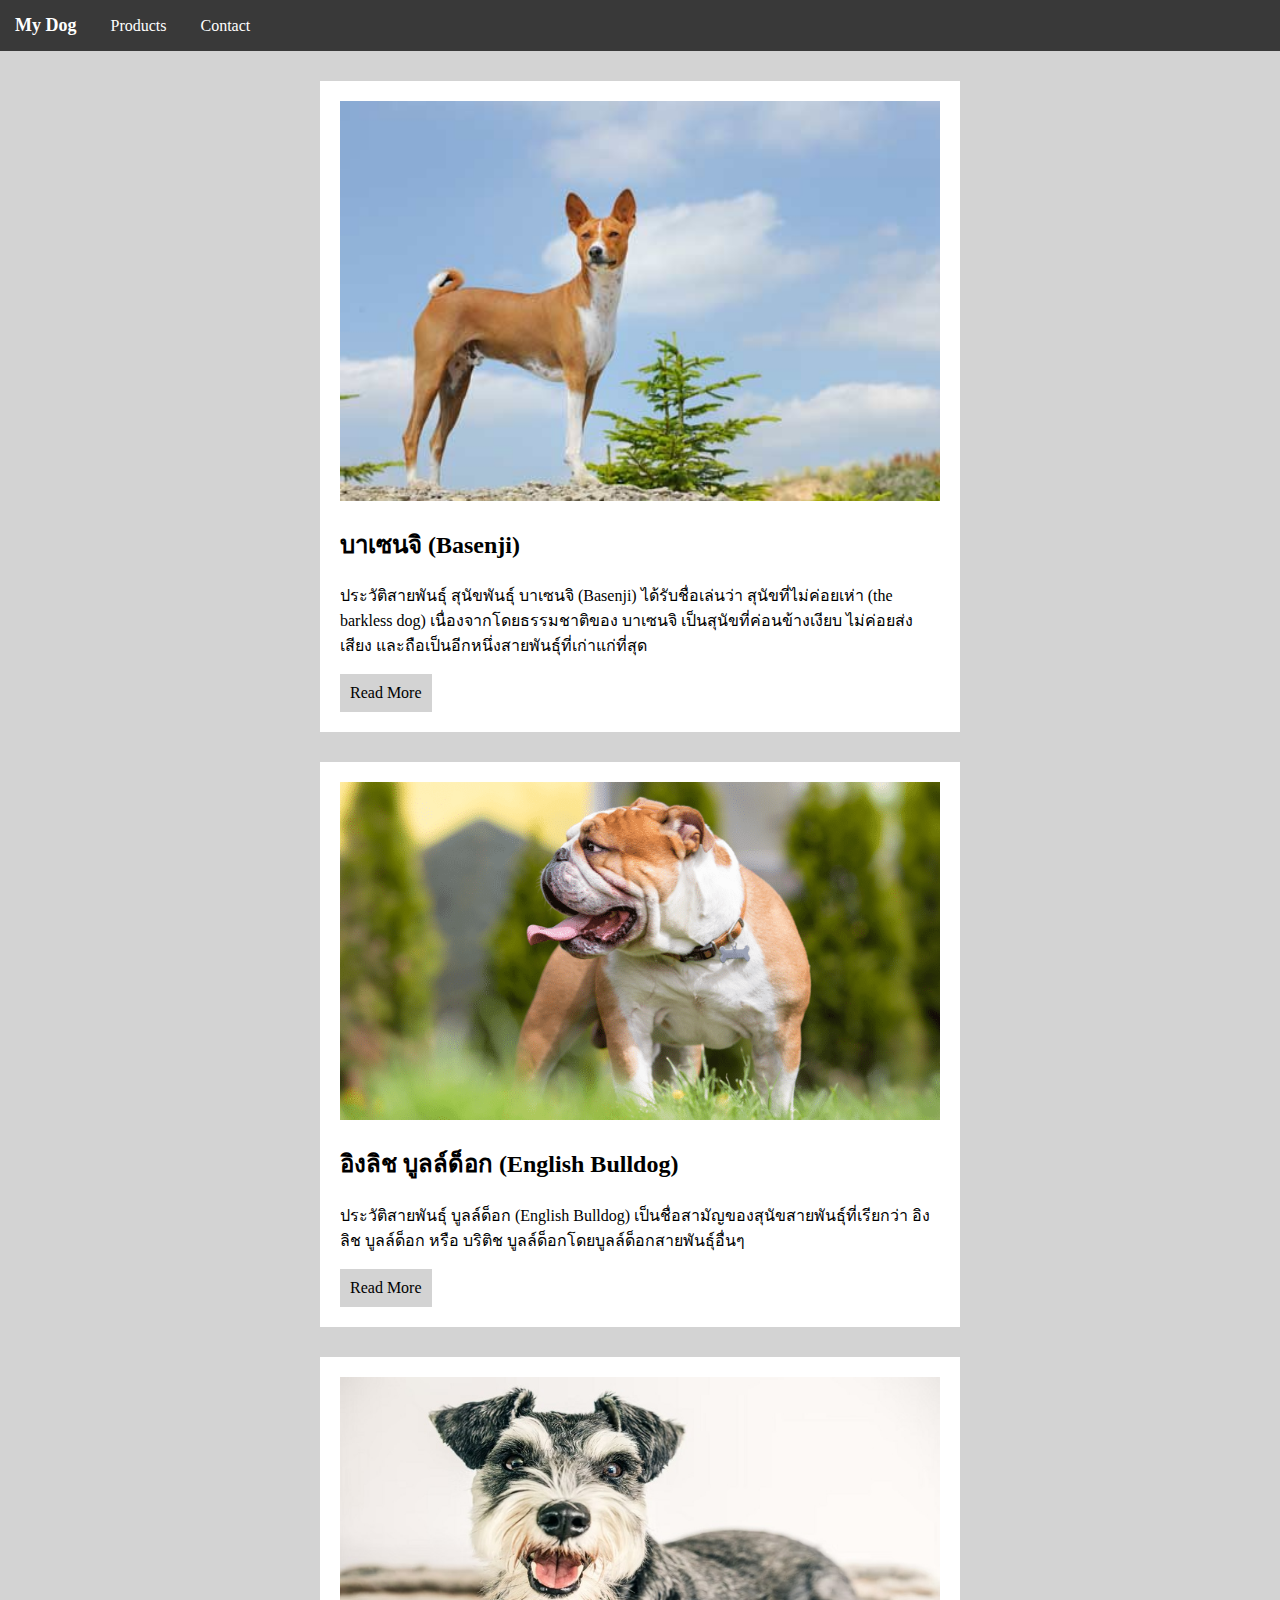
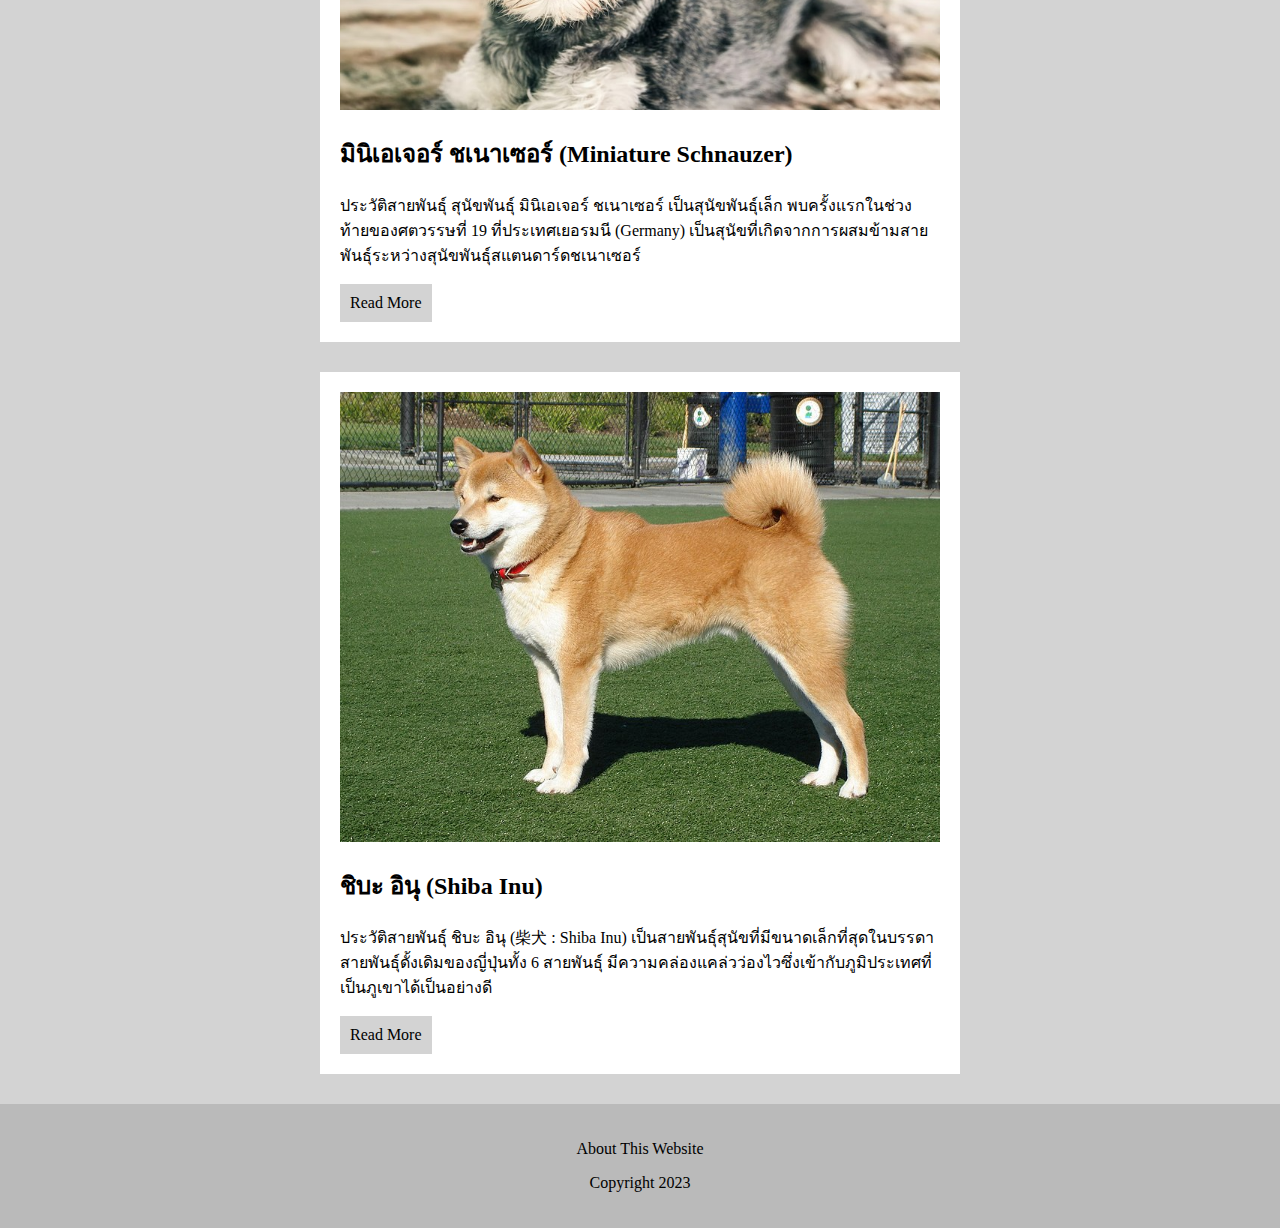
<file: index.html>
<!DOCTYPE html>
<html>
  <head>
    <title>My Dog</title>
    <link rel="stylesheet" href="style.css">
  </head>
  <body>
    <header class="top-header">
      <a class="menu-item brand" href="#">My Dog</a>
      <a class="menu-item" href="#">Products</a>
      <a class="menu-item" href="#">Contact</a>
    </header>
   <div class="main-content">
      <div class="box">
        <img class="image" src="Basenji.jpg">
        <h2>บาเซนจิ (Basenji)</h2>
        <p>ประวัติสายพันธุ์ สุนัขพันธุ์ บาเซนจิ (Basenji) ได้รับชื่อเล่นว่า สุนัขที่ไม่ค่อยเห่า (the barkless dog) เนื่องจากโดยธรรมชาติของ บาเซนจิ เป็นสุนัขที่ค่อนข้างเงียบ ไม่ค่อยส่งเสียง และถือเป็นอีกหนึ่งสายพันธุ์ที่เก่าแก่ที่สุด</p>
        <a class="button" href="Basenji.html">Read More</a>
     </div>
     <div class="box">
        <img class="image" src="English Bulldogs.png">
        <h2>อิงลิช บูลล์ด็อก (English Bulldog)</h2>
        <p>ประวัติสายพันธุ์ บูลล์ด็อก (English Bulldog) เป็นชื่อสามัญของสุนัขสายพันธุ์ที่เรียกว่า อิงลิช บูลล์ด็อก หรือ บริติช บูลล์ด็อกโดยบูลล์ด็อกสายพันธุ์อื่นๆ</p>
        <a class="button" href="English Bulldogs.html">Read More</a>
   </div>
   <div class="box">
      <img class="image" src="Miniature Schnauzer.jpg">
      <h2>มินิเอเจอร์ ชเนาเซอร์ (Miniature Schnauzer)</h2>
      <p>ประวัติสายพันธุ์ สุนัขพันธุ์ มินิเอเจอร์ ชเนาเซอร์ เป็นสุนัขพันธุ์เล็ก พบครั้งแรกในช่วงท้ายของศตวรรษที่ 19 ที่ประเทศเยอรมนี (Germany) เป็นสุนัขที่เกิดจากการผสมข้ามสายพันธุ์ระหว่างสุนัขพันธุ์สแตนดาร์ดชเนาเซอร์</p>
      <a class="button" href="Miniature Schnauzer.html">Read More</a>
    </div>
    <div class="box">
      <img class="image" src="Shiba Inu.jpg">
      <h2>ชิบะ อินุ (Shiba Inu)</h2>
      <p>ประวัติสายพันธุ์ ชิบะ อินุ (柴犬 : Shiba Inu) เป็นสายพันธุ์สุนัขที่มีขนาดเล็กที่สุดในบรรดาสายพันธุ์ดั้งเดิมของญี่ปุ่นทั้ง 6 สายพันธุ์ มีความคล่องแคล่วว่องไวซึ่งเข้ากับภูมิประเทศที่เป็นภูเขาได้เป็นอย่างดี</p>
      <a class="button" href="Shiba Inu.html">Read More</a>
    </div>
   </div>
   <footer class="bottom-footer">
    <p>About This Website</p>
    <p>Copyright 2023</p>
   </footer>
  </body>
</html>
</file>
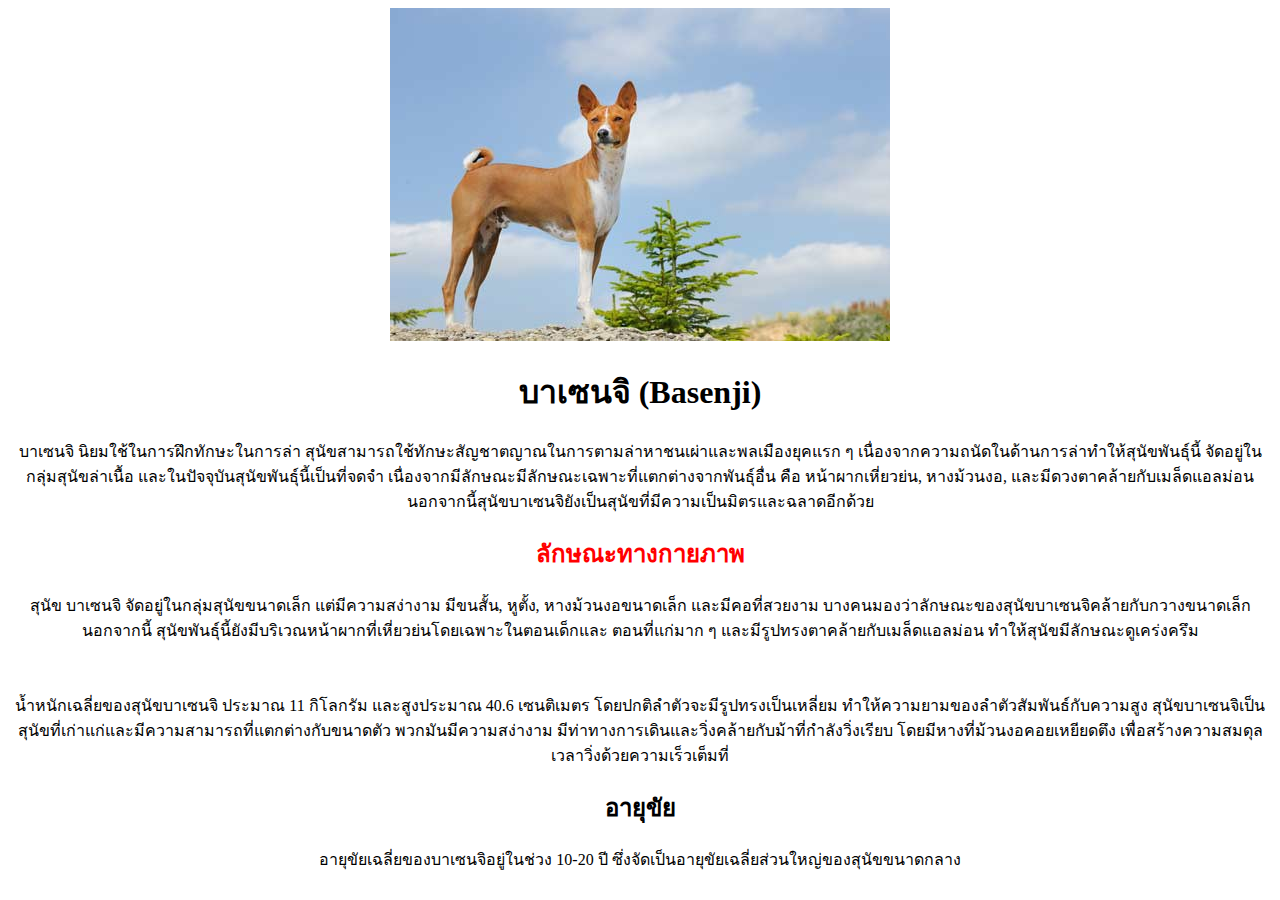
<file: Basenji.html>
<!DOCTYPE html>
<html lang="en">
<head>
    <meta charset="UTF-8">
    <meta name="viewport" content="width=device-width, initial-scale=1.0">
    <title>My Dog</title>
    <style>
       .detail {
        color: red;
       }
    </style>
</head>
<body>
    <center>
    <img src="Basenji.jpg">
    <h1>บาเซนจิ (Basenji)</h1>

    <p>
บาเซนจิ นิยมใช้ในการฝึกทักษะในการล่า สุนัขสามารถใช้ทักษะสัญชาตญาณในการตามล่าหาชนเผ่าและพลเมืองยุคแรก ๆ เนื่องจากความถนัดในด้านการล่าทำให้สุนัขพันธุ์นี้ จัดอยู่ในกลุ่มสุนัขล่าเนื้อ และในปัจจุบันสุนัขพันธุ์นี้เป็นที่จดจำ เนื่องจากมีลักษณะมีลักษณะเฉพาะที่แตกต่างจากพันธุ์อื่น คือ หน้าผากเหี่ยวย่น, หางม้วนงอ, และมีดวงตาคล้ายกับเมล็ดแอลม่อน นอกจากนี้สุนัขบาเซนจิยังเป็นสุนัขที่มีความเป็นมิตรและฉลาดอีกด้วย
    </p>

    <h2 class="detail">
        ลักษณะทางกายภาพ
    </h2>
    <p>
        สุนัข บาเซนจิ จัดอยู่ในกลุ่มสุนัขขนาดเล็ก แต่มีความสง่างาม มีขนสั้น, หูตั้ง, หางม้วนงอขนาดเล็ก และมีคอที่สวยงาม บางคนมองว่าลักษณะของสุนัขบาเซนจิคล้ายกับกวางขนาดเล็ก นอกจากนี้ สุนัขพันธุ์นี้ยังมีบริเวณหน้าผากที่เหี่ยวย่นโดยเฉพาะในตอนเด็กและ ตอนที่แก่มาก ๆ และมีรูปทรงตาคล้ายกับเมล็ดแอลม่อน ทำให้สุนัขมีลักษณะดูเคร่งครึม
    </p>
    <br>
    <p>
        น้ำหนักเฉลี่ยของสุนัขบาเซนจิ ประมาณ 11 กิโลกรัม และสูงประมาณ 40.6 เซนติเมตร โดยปกติลำตัวจะมีรูปทรงเป็นเหลี่ยม ทำให้ความยามของลำตัวสัมพันธ์กับความสูง สุนัขบาเซนจิเป็นสุนัขที่เก่าแก่และมีความสามารถที่แตกต่างกับขนาดตัว พวกมันมีความสง่างาม มีท่าทางการเดินและวิ่งคล้ายกับม้าที่กำลังวิ่งเรียบ โดยมีหางที่ม้วนงอคอยเหยียดตึง เพื่อสร้างความสมดุลเวลาวิ่งด้วยความเร็วเต็มที่
    </p>
    <h2>
        อายุขัย
    </h2>
    <p>อายุขัยเฉลี่ยของบาเซนจิอยู่ในช่วง 10-20 ปี ซึ่งจัดเป็นอายุขัยเฉลี่ยส่วนใหญ่ของสุนัขขนาดกลาง</p>
    </center>
   
</body>
</html>
</file>
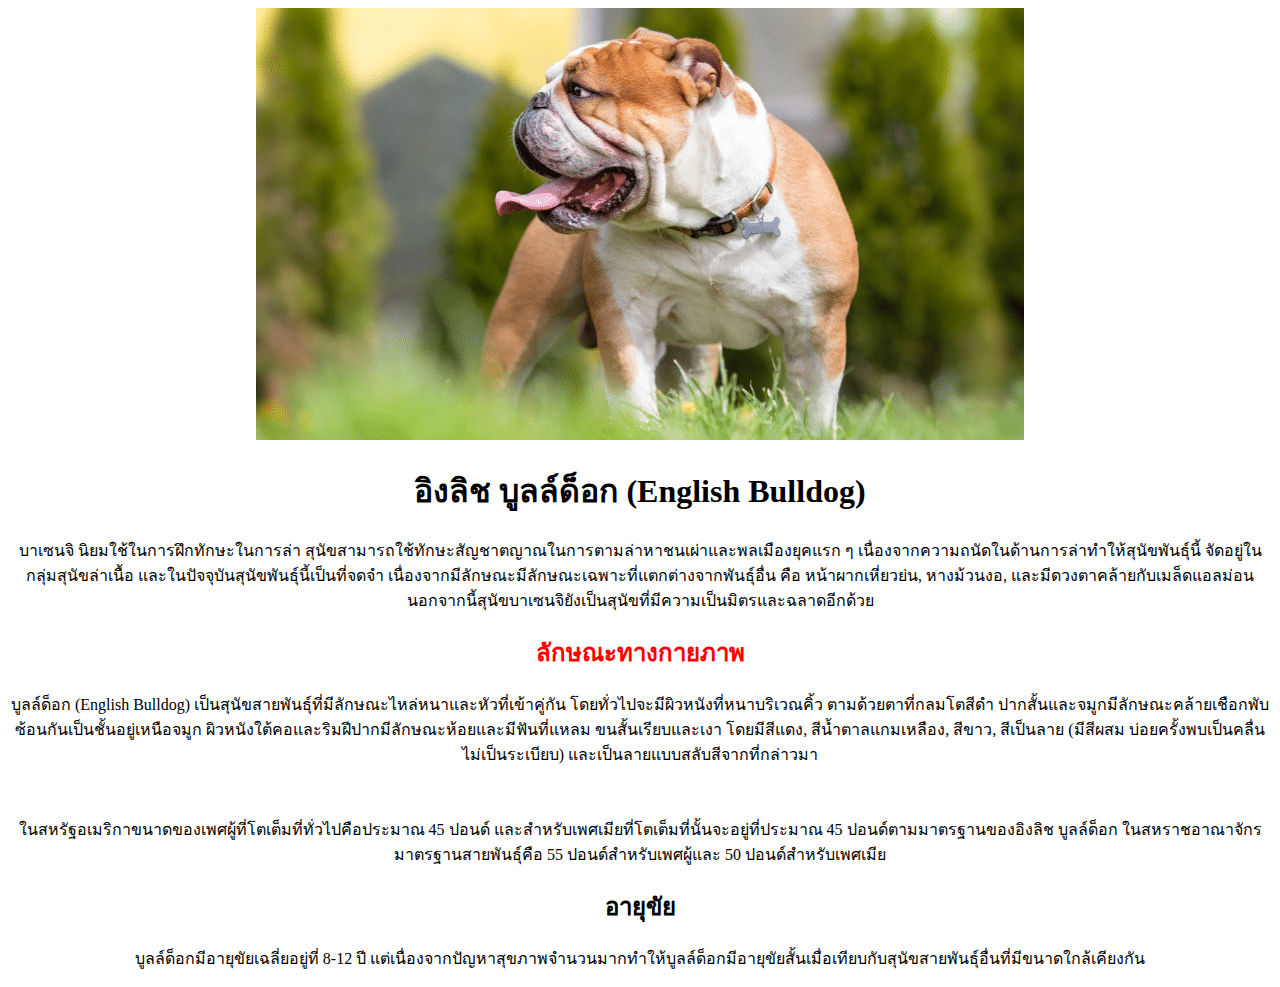
<file: English Bulldogs.html>
<!DOCTYPE html>
<html lang="en">
<head>
    <meta charset="UTF-8">
    <meta name="viewport" content="width=device-width, initial-scale=1.0">
    <title>My Dog</title>
    <style>
        .detail1 {
            color: red;
        }
    </style>
</head>
<body>
    <center>
    <img src="English Bulldogs.png">
    <h1>อิงลิช บูลล์ด็อก (English Bulldog)</h1>

    <p>
บาเซนจิ นิยมใช้ในการฝึกทักษะในการล่า สุนัขสามารถใช้ทักษะสัญชาตญาณในการตามล่าหาชนเผ่าและพลเมืองยุคแรก ๆ เนื่องจากความถนัดในด้านการล่าทำให้สุนัขพันธุ์นี้ จัดอยู่ในกลุ่มสุนัขล่าเนื้อ และในปัจจุบันสุนัขพันธุ์นี้เป็นที่จดจำ เนื่องจากมีลักษณะมีลักษณะเฉพาะที่แตกต่างจากพันธุ์อื่น คือ หน้าผากเหี่ยวย่น, หางม้วนงอ, และมีดวงตาคล้ายกับเมล็ดแอลม่อน นอกจากนี้สุนัขบาเซนจิยังเป็นสุนัขที่มีความเป็นมิตรและฉลาดอีกด้วย
    </p>
    <h2 class="detail1">
        ลักษณะทางกายภาพ
    </h2>
    <p>
        บูลล์ด็อก (English Bulldog) เป็นสุนัขสายพันธุ์ที่มีลักษณะไหล่หนาและหัวที่เข้าคู่กัน โดยทั่วไปจะมีผิวหนังที่หนาบริเวณคิ้ว ตามด้วยตาที่กลมโตสีดำ ปากสั้นและจมูกมีลักษณะคล้ายเชือกพับซ้อนกันเป็นชั้นอยู่เหนือจมูก ผิวหนังใต้คอและริมฝีปากมีลักษณะห้อยและมีฟันที่แหลม ขนสั้นเรียบและเงา โดยมีสีแดง, สีน้ำตาลแกมเหลือง, สีขาว, สีเป็นลาย (มีสีผสม บ่อยครั้งพบเป็นคลื่นไม่เป็นระเบียบ) และเป็นลายแบบสลับสีจากที่กล่าวมา
    </p>
    <br>
    <p>
        ในสหรัฐอเมริกาขนาดของเพศผู้ที่โตเต็มที่ทั่วไปคือประมาณ 45 ปอนด์ และสำหรับเพศเมียที่โตเต็มที่นั้นจะอยู่ที่ประมาณ 45 ปอนด์ตามมาตรฐานของอิงลิช บูลล์ด็อก ในสหราชอาณาจักรมาตรฐานสายพันธุ์คือ 55 ปอนด์สำหรับเพศผู้และ 50 ปอนด์สำหรับเพศเมีย
    </p>
    <h2>
        อายุขัย
    </h2>
    <p>บูลล์ด็อกมีอายุขัยเฉลี่ยอยู่ที่ 8-12 ปี แต่เนื่องจากปัญหาสุขภาพจำนวนมากทำให้บูลล์ด็อกมีอายุขัยสั้นเมื่อเทียบกับสุนัขสายพันธุ์อื่นที่มีขนาดใกล้เคียงกัน</p>
    </center>
   
</body>
</html>
</file>
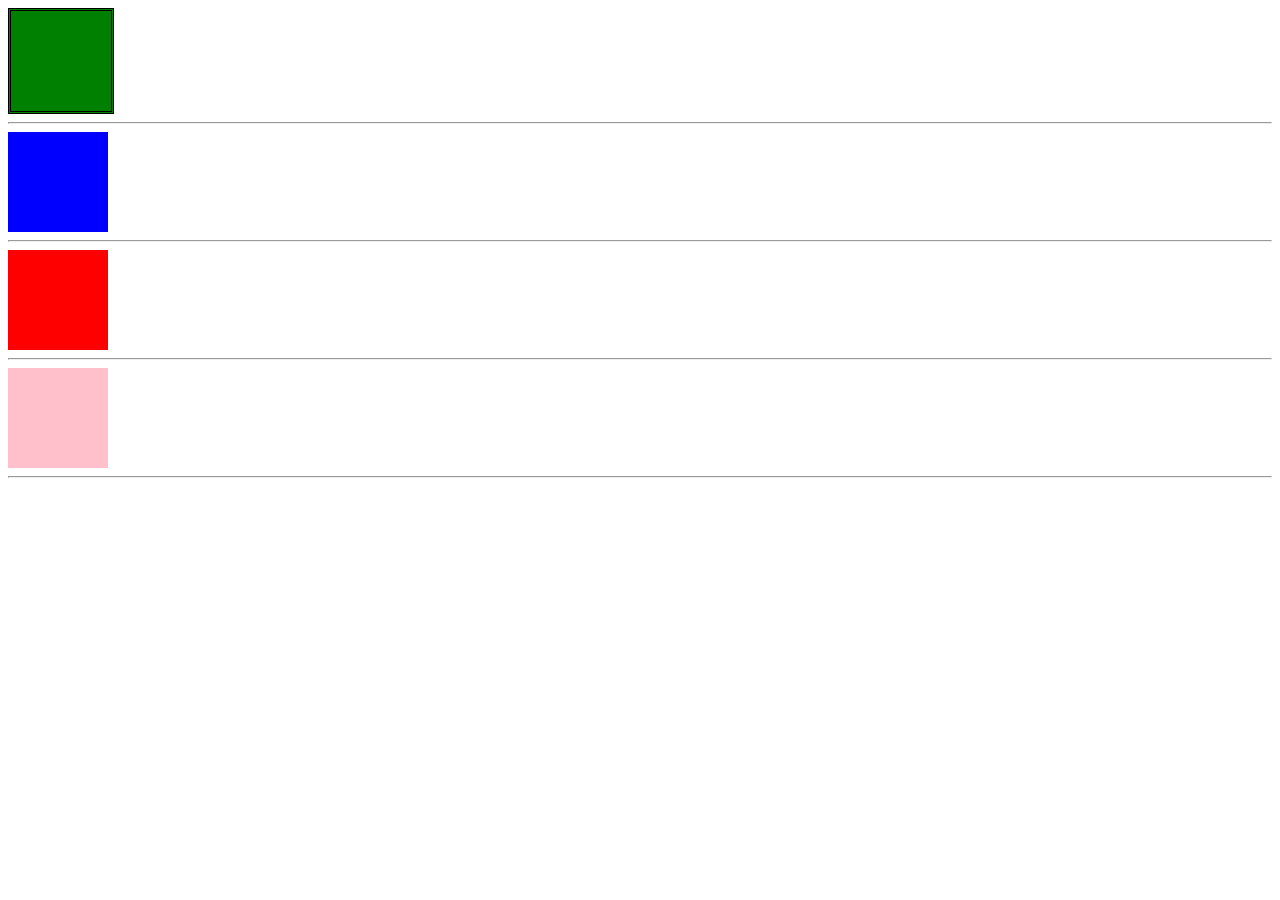
<file: Learn.html>
<!DOCTYPE html>
<html>
  <head>
    <title>Test</title>
    <style>
        div{
          width: 100px;
          height: 100px;
        }
        .box-1{
            background-color: green;
            border-style: double;
        }
        .box-2{
            background-color: blue;

        }
        .box-3{
            background-color: red;

        }
        .box-4{
            background-color: pink;

        }
    </style>
  </head>
  <body>
    <div class="box-1"></div>
    <hr>
    <div class="box-2"></div>
    <hr>
    <div class="box-3"></div>
    <hr>
    <div class="box-4"></div>
    <hr>
  </body>
</html>
</file>
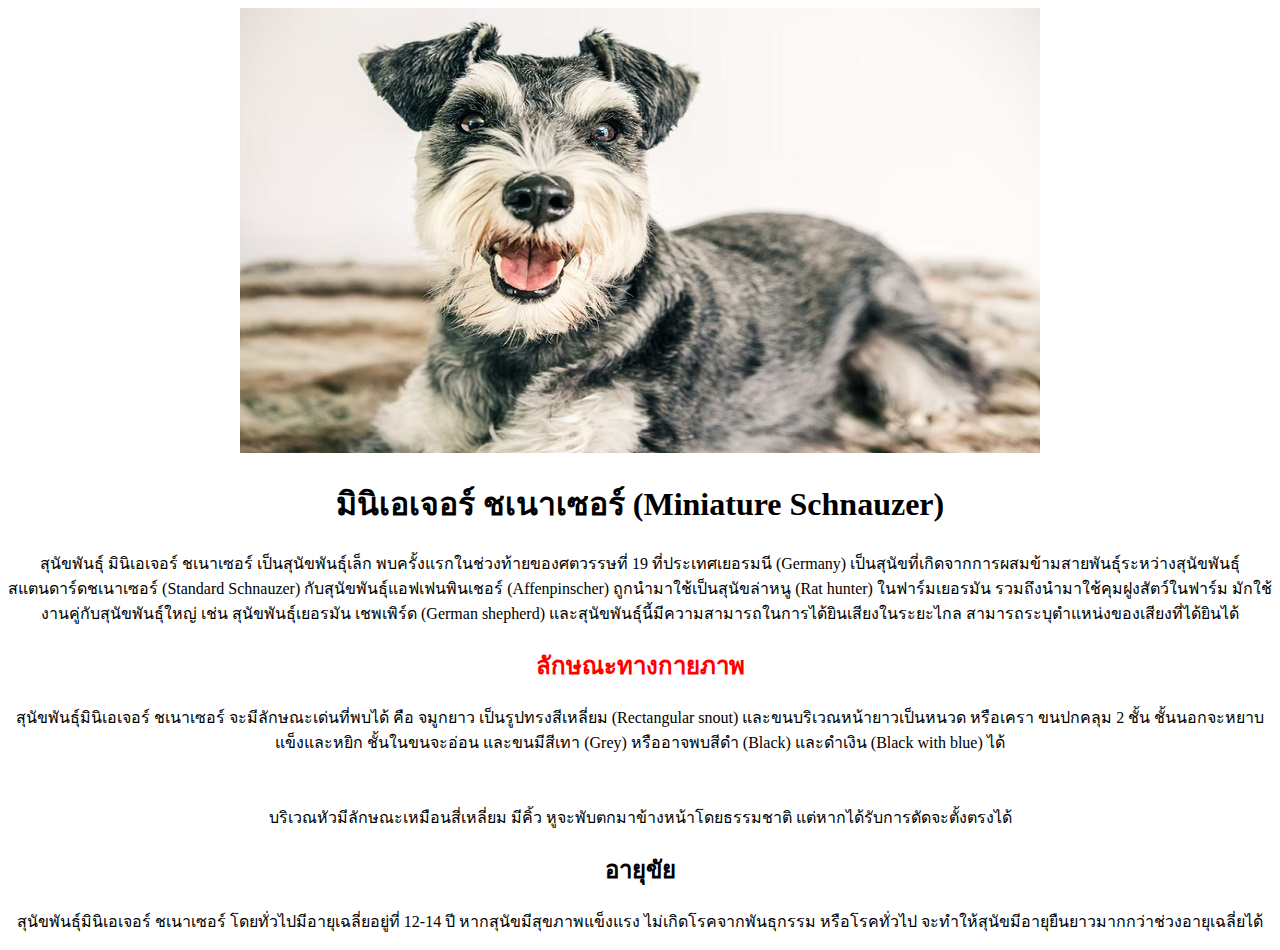
<file: Miniature Schnauzer.html>
<!DOCTYPE html>
<html lang="en">
<head>
    <meta charset="UTF-8">
    <meta name="viewport" content="width=device-width, initial-scale=1.0">
    <title>My Dog</title>
    <style>
        .detail3 {
            color: red;
        }
    </style>
</head>
<body>
    <center>
    <img src="Miniature Schnauzer.jpg">
    <h1>มินิเอเจอร์ ชเนาเซอร์ (Miniature Schnauzer)</h1>

    <p>
        สุนัขพันธุ์ มินิเอเจอร์ ชเนาเซอร์ เป็นสุนัขพันธุ์เล็ก พบครั้งแรกในช่วงท้ายของศตวรรษที่ 19 ที่ประเทศเยอรมนี (Germany) เป็นสุนัขที่เกิดจากการผสมข้ามสายพันธุ์ระหว่างสุนัขพันธุ์สแตนดาร์ดชเนาเซอร์ (Standard Schnauzer) กับสุนัขพันธุ์แอฟเฟนพินเชอร์ (Affenpinscher) ถูกนำมาใช้เป็นสุนัขล่าหนู (Rat hunter) ในฟาร์มเยอรมัน รวมถึงนำมาใช้คุมฝูงสัตว์ในฟาร์ม มักใช้งานคู่กับสุนัขพันธุ์ใหญ่ เช่น สุนัขพันธุ์เยอรมัน เชพเพิร์ด (German shepherd) และสุนัขพันธุ์นี้มีความสามารถในการได้ยินเสียงในระยะไกล สามารถระบุตำแหน่งของเสียงที่ได้ยินได้
    </p>
    <h2 class="detail3">
        ลักษณะทางกายภาพ
    </h2>
    <p>
        สุนัขพันธุ์มินิเอเจอร์ ชเนาเซอร์ จะมีลักษณะเด่นที่พบได้ คือ จมูกยาว เป็นรูปทรงสีเหลี่ยม (Rectangular snout) และขนบริเวณหน้ายาวเป็นหนวด หรือเครา ขนปกคลุม 2 ชั้น ชั้นนอกจะหยาบ แข็งและหยิก ชั้นในขนจะอ่อน และขนมีสีเทา (Grey) หรืออาจพบสีดำ (Black) และดำเงิน (Black with blue) ได้
    </p>
    <br>
    <p>
        บริเวณหัวมีลักษณะเหมือนสี่เหลี่ยม มีคิ้ว หูจะพับตกมาข้างหน้าโดยธรรมชาติ แต่หากได้รับการดัดจะตั้งตรงได้
    </p>
    <h2>
        อายุขัย
    </h2>
    <p>สุนัขพันธุ์มินิเอเจอร์ ชเนาเซอร์ โดยทั่วไปมีอายุเฉลี่ยอยู่ที่ 12-14 ปี หากสุนัขมีสุขภาพแข็งแรง ไม่เกิดโรคจากพันธุกรรม หรือโรคทั่วไป จะทำให้สุนัขมีอายุยืนยาวมากกว่าช่วงอายุเฉลี่ยได้</p>
    </center>
   
</body>
</html>
</file>
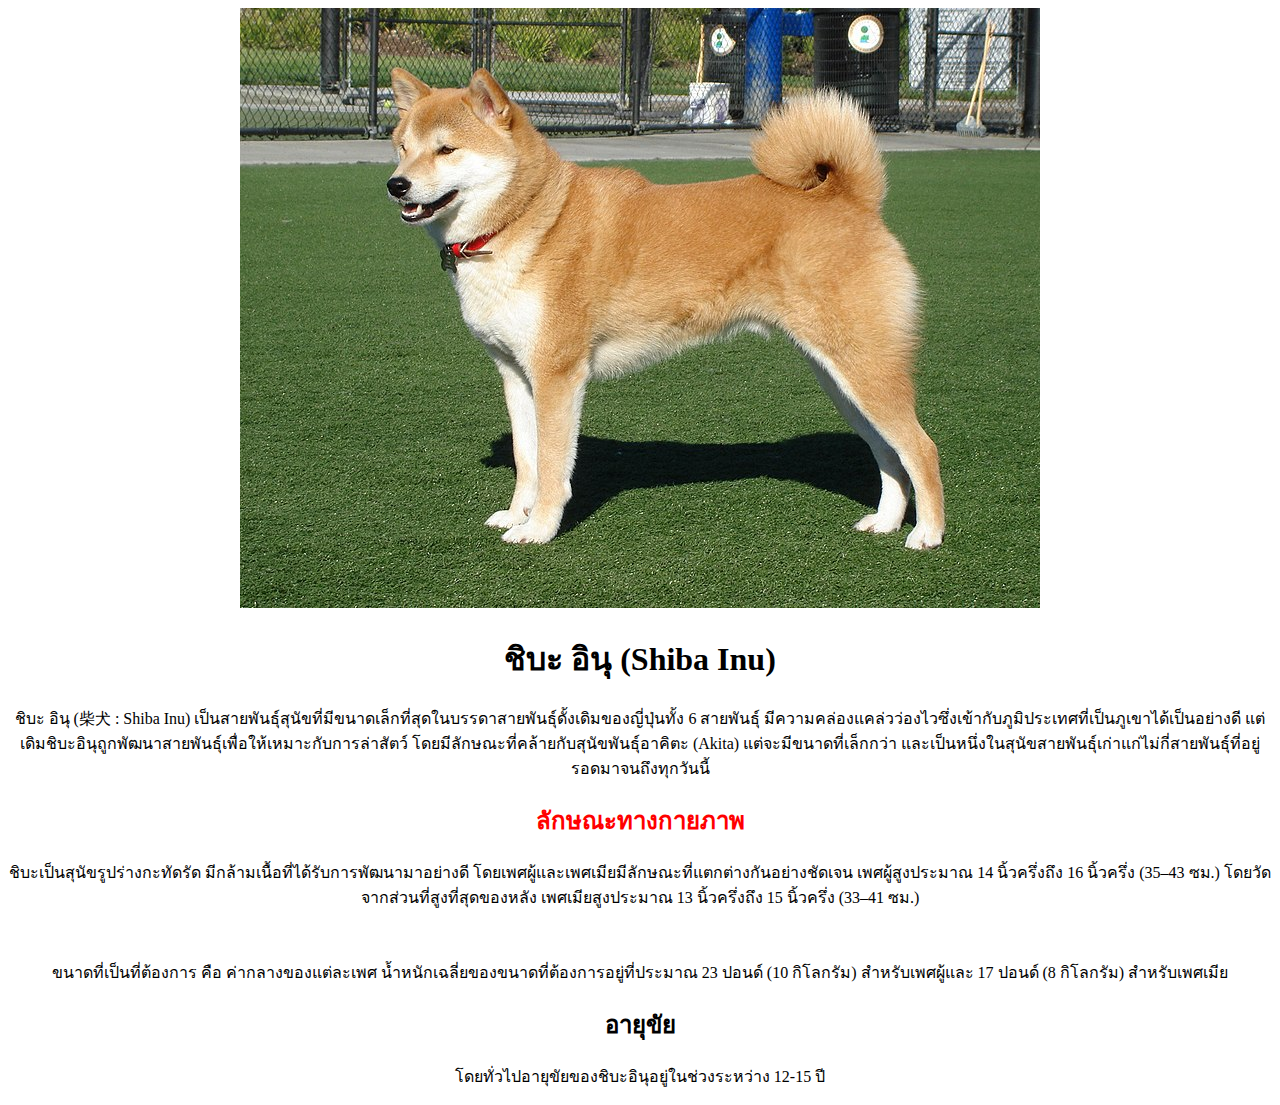
<file: Shiba Inu.html>
<!DOCTYPE html>
<html lang="en">
<head>
    <meta charset="UTF-8">
    <meta name="viewport" content="width=device-width, initial-scale=1.0">
    <title>My Dog</title>
    <style>
       .detail {
        color: red;
       }
    </style>
</head>
<body>
    <center>
    <img src="Shiba Inu.jpg">
    <h1>ชิบะ อินุ (Shiba Inu)</h1>

    <p>
        ชิบะ อินุ (柴犬 : Shiba Inu) เป็นสายพันธุ์สุนัขที่มีขนาดเล็กที่สุดในบรรดาสายพันธุ์ดั้งเดิมของญี่ปุ่นทั้ง 6 สายพันธุ์ มีความคล่องแคล่วว่องไวซึ่งเข้ากับภูมิประเทศที่เป็นภูเขาได้เป็นอย่างดี แต่เดิมชิบะอินุถูกพัฒนาสายพันธุ์เพื่อให้เหมาะกับการล่าสัตว์ โดยมีลักษณะที่คล้ายกับสุนัขพันธุ์อาคิตะ (Akita) แต่จะมีขนาดที่เล็กกว่า และเป็นหนึ่งในสุนัขสายพันธุ์เก่าแก่ไม่กี่สายพันธุ์ที่อยู่รอดมาจนถึงทุกวันนี้

    <h2 class="detail">
        ลักษณะทางกายภาพ
    </h2>
    <p>
        ชิบะเป็นสุนัขรูปร่างกะทัดรัด มีกล้ามเนื้อที่ได้รับการพัฒนามาอย่างดี โดยเพศผู้และเพศเมียมีลักษณะที่แตกต่างกันอย่างชัดเจน เพศผู้สูงประมาณ 14 นิ้วครึ่งถึง 16 นิ้วครึ่ง (35–43 ซม.) โดยวัดจากส่วนที่สูงที่สุดของหลัง เพศเมียสูงประมาณ 13 นิ้วครึ่งถึง 15 นิ้วครึ่ง (33–41 ซม.) 
    </p>
    <br>
    <p>
        ขนาดที่เป็นที่ต้องการ คือ ค่ากลางของแต่ละเพศ น้ำหนักเฉลี่ยของขนาดที่ต้องการอยู่ที่ประมาณ 23 ปอนด์ (10 กิโลกรัม) สำหรับเพศผู้และ 17 ปอนด์ (8 กิโลกรัม) สำหรับเพศเมีย
    </p>
    <h2>
        อายุขัย
    </h2>
    <p>โดยทั่วไปอายุขัยของชิบะอินุอยู่ในช่วงระหว่าง 12-15 ปี</p>
    </center>
   
</body>
</html>
</file>
<file: style.css>
html,body {
    background-color: lightgray;
    margin: 0;
    padding: 0;
}

.top-header {
    background-color: rgb(57, 57, 57);
}

.menu-item {
    color: white;
    padding: 15px;
    display: inline-block;
    text-decoration: none;
}

.brand {
    font-size: 18px;
    font-weight: 600;
}
.main-content {
    max-width: 700px;
    margin: auto;
}

.box {
    background-color: white;
    padding: 20px;
    margin: 30px;
}

.image {
    width: 100%;
}

.button {
    color: black;
    background-color: lightgray;
    padding: 10px;
    text-decoration: none;
    display: inline-block;
}

.bottom-footer {
    background-color: rgb(186, 186, 186);
    padding: 20px;
    text-align: center;
}
</file>
